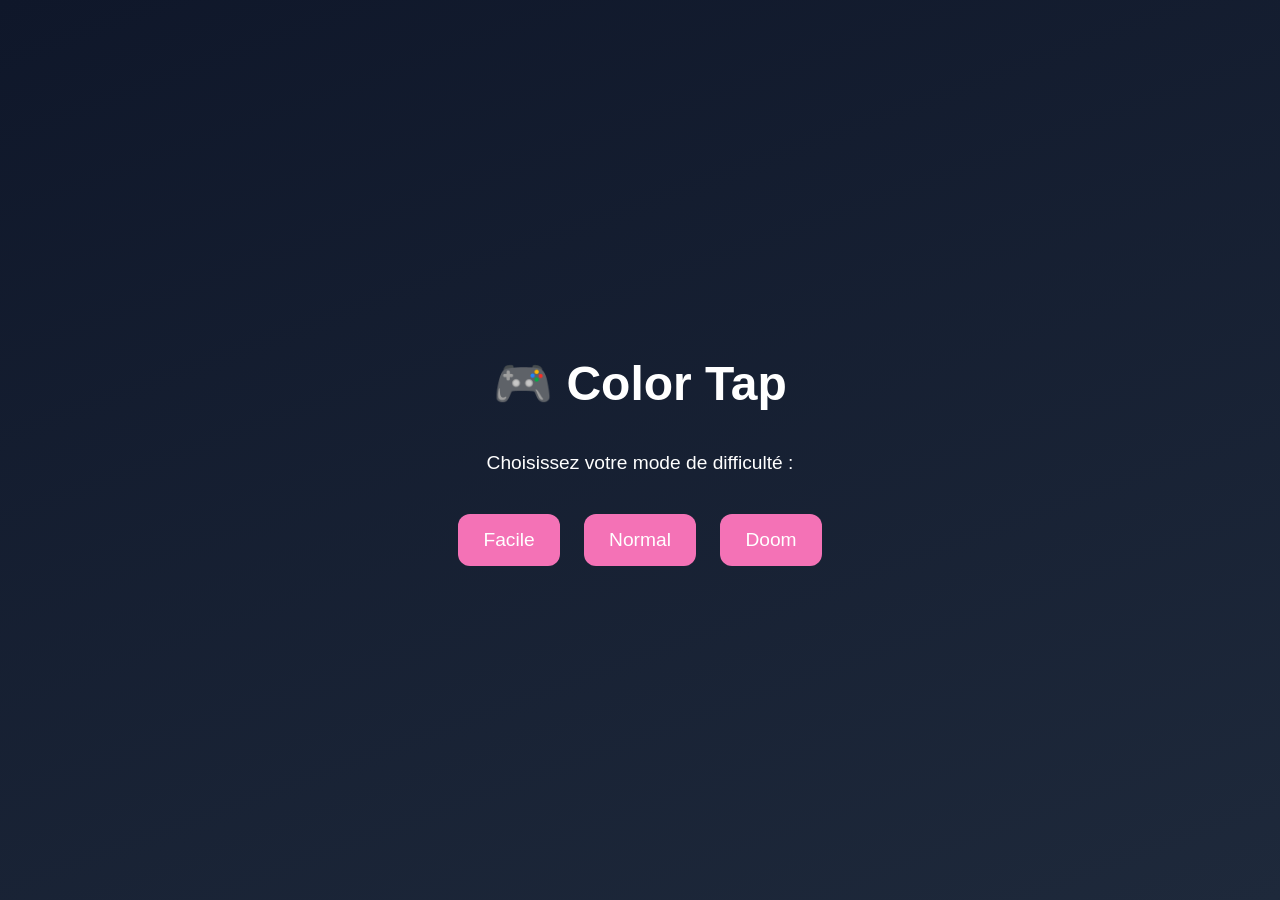
<file: index.html>
<!DOCTYPE html>
<html lang="fr">

<head>
    <meta charset="UTF-8">
    <title>Color Tap - Accueil</title>
    <style>
        body {
            margin: 0;
            height: 100vh;
            display: flex;
            flex-direction: column;
            justify-content: center;
            align-items: center;
            background: linear-gradient(160deg, #0f172a, #1e293b);
            color: white;
            font-family: sans-serif;
            text-align: center;
        }

        h1 {
            font-size: 3em;
            margin-bottom: 20px;
        }

        p {
            font-size: 1.2em;
            margin-bottom: 30px;
        }

        button {
            margin: 10px;
            padding: 15px 25px;
            font-size: 1.2em;
            border: none;
            border-radius: 12px;
            cursor: pointer;
            background: #f472b6;
            color: white;
            transition: 0.3s;
        }

        button:hover {
            transform: scale(1.1);
            background: #fb7185;
        }
    </style>
</head>

<body>

    <h1>🎮 Color Tap</h1>
    <p>Choisissez votre mode de difficulté :</p>

    <div>
        <button onclick="startGame('facile')">Facile</button>
        <button onclick="startGame('moyen')">Normal</button>
        <button onclick="startGame('doom')">Doom</button>
    </div>

    <script>
        function startGame(mode) {
            // Redirection vers game.html avec le mode choisi
            window.location.href = `game.html?mode=${mode}`;
        }
    </script>

</body>

</html>
</file>
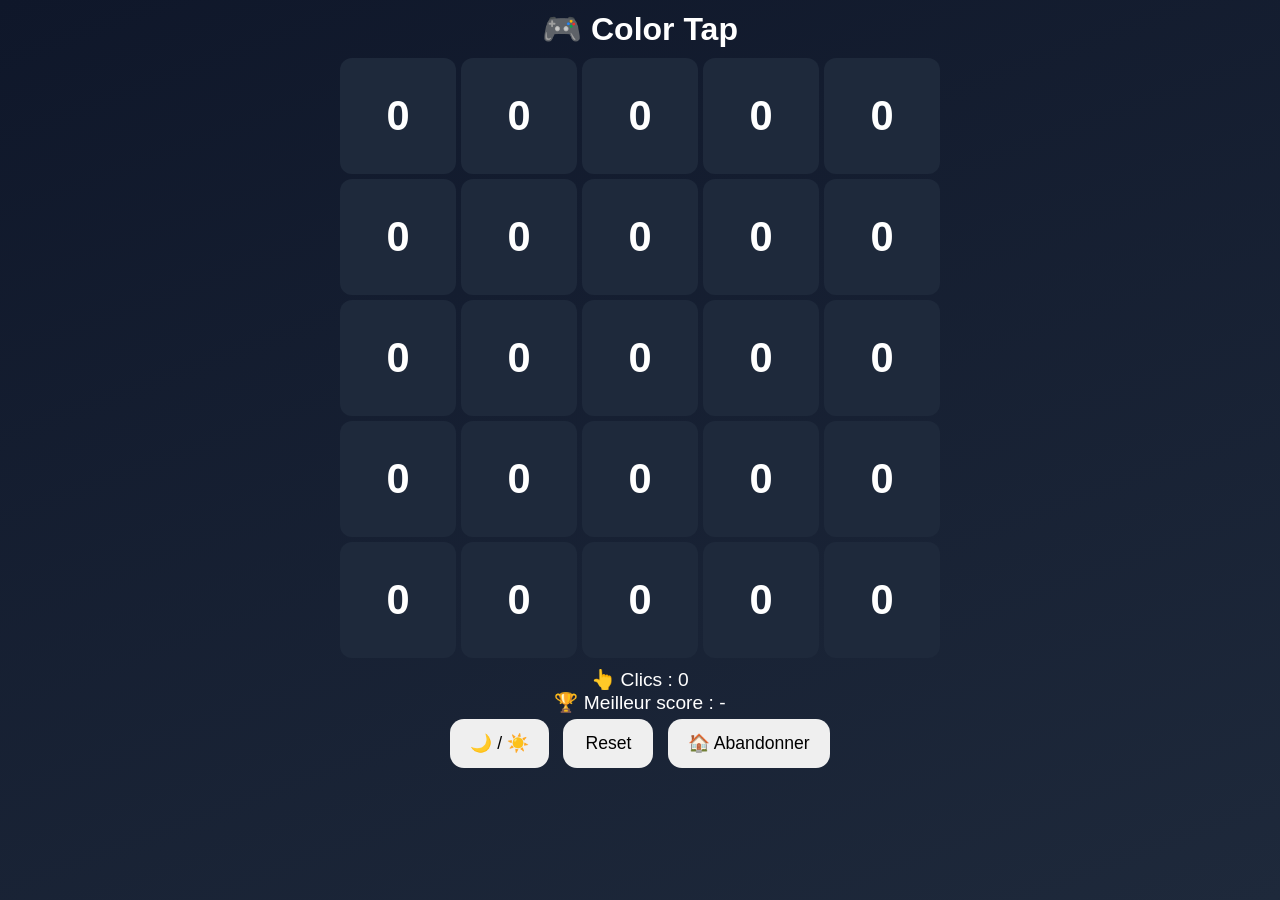
<file: game.html>
<!DOCTYPE html>
<html lang="fr">

<head>
  <meta charset="UTF-8">
  <title>Color Tap - Mobile</title>
  <style>
    body {
      margin: 0;
      font-family: sans-serif;
      display: flex;
      flex-direction: column;
      align-items: center;
      justify-content: flex-start;
      min-height: 100vh;
      transition: 0.3s;
      padding: 5px;
      box-sizing: border-box;
    }

    body.dark {
      background: linear-gradient(160deg, #0f172a, #1e293b);
      color: white;
    }

    body.light {
      background: #f1f5f9;
      color: #111;
    }

    h1 {
      margin: 5px;
      text-align: center;
      font-size: 2rem;
    }

    .grid {
      display: grid;
      grid-template-columns: repeat(5, 1fr);
      gap: 5px;
      width: 95vw;
      max-width: 600px;
      aspect-ratio: 1/1;
      margin: 5px 0;
    }

    .cell {
      background: #1e293b;
      border-radius: 12px;
      display: flex;
      justify-content: center;
      align-items: center;
      font-weight: bold;
      transition: 0.3s;
      user-select: none;
      touch-action: manipulation;
      font-size: calc(16px + 2vw);
    }

    .light .cell {
      background: white;
    }

    .cell:active {
      transform: scale(0.9);
    }

    .panel {
      margin-top: 5px;
      text-align: center;
      font-size: 1.2rem;
    }

    button {
      margin: 5px;
      padding: 14px 20px;
      border-radius: 14px;
      border: none;
      cursor: pointer;
      font-size: 1.1rem;
      min-width: 90px;
    }

    .popup {
      position: fixed;
      top: 0;
      left: 0;
      width: 100%;
      height: 100%;
      background: rgba(0, 0, 0, 0.7);
      display: flex;
      justify-content: center;
      align-items: center;
      z-index: 1000;
    }

    .popup-content {
      background: #1e293b;
      padding: 25px 20px;
      border-radius: 15px;
      text-align: center;
      color: white;
      width: 90%;
      max-width: 400px;
      font-size: 1.1rem;
      animation: pop 0.3s ease;
    }

    .popup-content h2 {
      font-size: 1.8rem;
      margin-bottom: 15px;
    }

    .buttons {
      display: flex;
      flex-direction: column;
      gap: 10px;
      margin-top: 15px;
    }

    .buttons button {
      font-size: 1.2rem;
      padding: 14px;
    }

    #showScoreBtn {
      margin-top: 10px;
      padding: 14px;
      font-size: 1.2rem;
    }

    .hidden {
      display: none;
    }

    /* Animation étoile */
    @keyframes starWin {
      0% {
        transform: scale(1) rotate(0deg);
        box-shadow: 0 0 0px gold;
      }

      50% {
        transform: scale(1.8) rotate(180deg);
        box-shadow: 0 0 40px gold, 0 0 60px gold;
      }

      100% {
        transform: scale(1) rotate(360deg);
        box-shadow: 0 0 20px gold;
      }
    }

    .star-found {
      animation: starWin 1.5s ease forwards;
    }

    /* Particules */
    .particle {
      position: absolute;
      width: 6px;
      height: 6px;
      background: gold;
      border-radius: 50%;
      pointer-events: none;
      animation: explode 0.8s ease forwards;
    }

    @keyframes explode {
      to {
        transform: translate(var(--x), var(--y));
        opacity: 0;
      }
    }

    @keyframes pop {
      from {
        transform: scale(0.7);
        opacity: 0;
      }

      to {
        transform: scale(1);
        opacity: 1;
      }
    }
  </style>
</head>

<body class="dark">

  <h1>🎮 Color Tap</h1>

  <div class="grid" id="grid"></div>

  <div class="panel">
    <div>👆 Clics : <span id="totalClicks">0</span></div>
    <div>🏆 Meilleur score : <span id="bestScore">-</span></div>
  </div>

  <div>
    <button onclick="toggleTheme()">🌙 / ☀️</button>
    <button onclick="resetGame()">Reset</button>
    <button onclick="goHome()">🏠 Abandonner</button>
  </div>

  <!-- POPUP VICTOIRE -->
  <div id="popup" class="popup hidden">
    <div class="popup-content">
      <h2>🎉 Bravo !</h2>
      <p>Tu as trouvé l’étoile en <strong id="finalScore"></strong> clics !</p>
      <div class="buttons">
        <button onclick="restartGame()">🔁 Rejouer</button>
        <button onclick="closePopup()">👀 Voir la grille</button>
        <button onclick="goHome()">🏠 Accueil</button>
      </div>
    </div>
  </div>

  <button id="showScoreBtn" class="hidden" onclick="showPopup()">📊 Revoir le score</button>

  <script>
    // ---- CONFIG ----
    const colors = ["#f472b6", "#fb7185", "#facc15", "#4ade80", "#22d3ee", "#60a5fa", "#a78bfa"];
    const grid = document.getElementById("grid");

    // ---- ÉTAT ----
    let savedColors = JSON.parse(localStorage.getItem("gridColors")) || Array(25).fill(null);
    let clickCounts = JSON.parse(localStorage.getItem("clickCounts")) || Array(25).fill(0);
    let totalClicks = JSON.parse(localStorage.getItem("totalClicks")) || 0;
    let bestScore = JSON.parse(localStorage.getItem("bestScore")) || null;
    let starUnlocked = JSON.parse(localStorage.getItem("starUnlocked")) || false;

    // Récup mode depuis URL (facile, moyen, doom)
    const urlParams = new URLSearchParams(window.location.search);
    let gameMode = urlParams.get("mode") || "facile";

    // Placement étoile
    let starIndex = JSON.parse(localStorage.getItem("starIndex")) ?? Math.floor(Math.random() * 25);
    let starClicksRequired = JSON.parse(localStorage.getItem("starClicksRequired"));
    if (!starClicksRequired) {
      switch (gameMode) {
        case "facile": starClicksRequired = 2; break;
        case "moyen": starClicksRequired = Math.floor(Math.random() * 3) + 4; break;
        case "doom": starClicksRequired = Math.floor(Math.random() * 9) + 2; break;
      }
    }

    // UI initial
    document.getElementById("totalClicks").textContent = totalClicks;
    document.getElementById("bestScore").textContent = bestScore ?? "-";

    function save() {
      localStorage.setItem("gridColors", JSON.stringify(savedColors));
      localStorage.setItem("clickCounts", JSON.stringify(clickCounts));
      localStorage.setItem("totalClicks", totalClicks);
      localStorage.setItem("bestScore", bestScore);
      localStorage.setItem("starIndex", starIndex);
      localStorage.setItem("starClicksRequired", starClicksRequired);
      localStorage.setItem("starUnlocked", starUnlocked);
    }

    function getRandomColor() { return colors[Math.floor(Math.random() * colors.length)]; }

    function createParticles(x, y) {
      for (let i = 0; i < 15; i++) {
        const p = document.createElement("div");
        p.className = "particle";
        const angle = Math.random() * 2 * Math.PI;
        const distance = Math.random() * 80;
        p.style.setProperty("--x", Math.cos(angle) * distance + "px");
        p.style.setProperty("--y", Math.sin(angle) * distance + "px");
        p.style.left = x + "px";
        p.style.top = y + "px";
        document.body.appendChild(p);
        setTimeout(() => p.remove(), 800);
      }
    }

    // ---- CREATION GRILLE ----
    for (let i = 0; i < 25; i++) {
      const cell = document.createElement("div");
      cell.classList.add("cell");
      if (savedColors[i]) cell.style.backgroundColor = savedColors[i];
      cell.textContent = clickCounts[i];
      if (starUnlocked && i === starIndex) cell.textContent = "⭐";

      cell.addEventListener("click", () => {
        const color = getRandomColor();
        cell.style.backgroundColor = color;

        clickCounts[i]++;
        savedColors[i] = color;
        cell.textContent = clickCounts[i];

        // ---- découverte étoile ----
        if (!starUnlocked && i === starIndex && clickCounts[i] >= starClicksRequired) {
          starUnlocked = true;
          cell.textContent = "⭐";

          if (!bestScore || totalClicks < bestScore) bestScore = totalClicks;

          cell.classList.add("star-found");
          if (navigator.vibrate) navigator.vibrate([100, 50, 100]);

          const rect = cell.getBoundingClientRect();
          createParticles(rect.left + rect.width / 2, rect.top + rect.height / 2);

          // Pop-up différé 2s
          setTimeout(() => {
            document.getElementById("finalScore").textContent = totalClicks;
            document.getElementById("popup").classList.remove("hidden");
          }, 2000);
        }

        totalClicks++;
        document.getElementById("totalClicks").textContent = totalClicks;
        document.getElementById("bestScore").textContent = bestScore ?? "-";
        save();
      });

      grid.appendChild(cell);
    }

    // ---- FONCTIONS ----
    function goHome() { window.location.href = "index.html"; }
    function closePopup() {
      document.getElementById("popup").classList.add("hidden");
      document.getElementById("showScoreBtn").classList.remove("hidden");
    }
    function showPopup() { document.getElementById("popup").classList.remove("hidden"); }
    function restartGame() { localStorage.clear(); location.reload(); }
    function resetGame() { localStorage.clear(); location.reload(); }
    function toggleTheme() {
      document.body.classList.toggle("dark");
      document.body.classList.toggle("light");
    }
  </script>

</body>
</html>
</file>
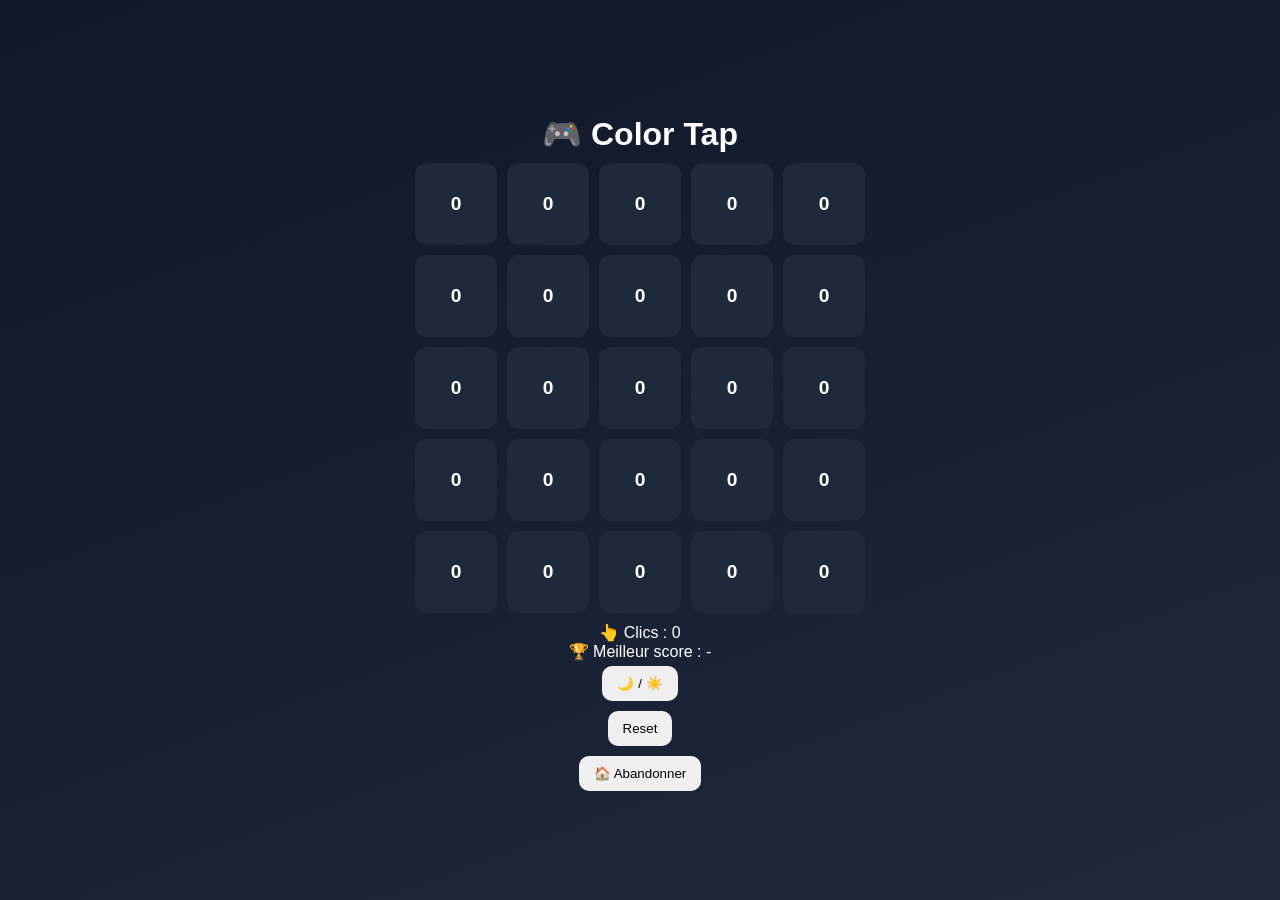
<file: gameJson.html>
<!DOCTYPE html>
<html lang="fr">

<head>
  <meta charset="UTF-8">
  <title>Color Tap - Jeu</title>
  <meta name="viewport" content="width=device-width, initial-scale=1.0">
  <style>
    /* --- Global --- */
    body {
      margin: 0;
      font-family: sans-serif;
      display: flex;
      flex-direction: column;
      align-items: center;
      justify-content: center;
      min-height: 100vh;
      transition: 0.3s;
    }

    body.dark {
      background: linear-gradient(160deg, #0f172a, #1e293b);
      color: white;
    }

    body.light {
      background: #f1f5f9;
      color: #111;
    }

    h1 {
      margin: 10px;
      font-size: 2rem;
    }

    /* --- Grille --- */
    .grid {
      display: grid;
      grid-template-columns: repeat(5, 1fr);
      gap: 10px;
      width: 90vw;
      max-width: 450px;
    }

    .cell {
      aspect-ratio: 1;
      border-radius: 12px;
      background: #1e293b;
      display: flex;
      justify-content: center;
      align-items: center;
      font-weight: bold;
      font-size: 1.2rem;
      transition: 0.3s;
      user-select: none;
      touch-action: manipulation;
    }

    .light .cell {
      background: white;
    }

    .cell:active {
      transform: scale(0.9);
    }

    /* --- Buttons --- */
    button {
      margin: 5px;
      padding: 10px 15px;
      border-radius: 10px;
      border: none;
      cursor: pointer;
    }

    .panel {
      margin-top: 10px;
      text-align: center;
    }

    /* --- Animation étoile --- */
    @keyframes starWin {
      0% {
        transform: scale(1) rotate(0deg);
        box-shadow: 0 0 0px gold;
      }

      50% {
        transform: scale(1.8) rotate(180deg);
        box-shadow: 0 0 40px gold, 0 0 60px gold;
      }

      100% {
        transform: scale(1) rotate(360deg);
        box-shadow: 0 0 20px gold;
      }
    }

    .star-found {
      animation: starWin 1.5s ease forwards;
    }

    /* --- Particules --- */
    .particle {
      position: absolute;
      width: 6px;
      height: 6px;
      background: gold;
      border-radius: 50%;
      pointer-events: none;
      animation: explode 0.8s ease forwards;
    }

    @keyframes explode {
      to {
        transform: translate(var(--x), var(--y));
        opacity: 0;
      }
    }

    /* --- Popup victoire --- */
    .popup {
      position: fixed;
      top: 0;
      left: 0;
      width: 100%;
      height: 100%;
      background: rgba(0, 0, 0, 0.6);
      display: flex;
      justify-content: center;
      align-items: center;
      z-index: 1000;
    }

    .popup-content {
      background: #1e293b;
      padding: 25px;
      border-radius: 15px;
      text-align: center;
      color: white;
      animation: pop 0.3s ease;
    }

    @keyframes pop {
      from {
        transform: scale(0.7);
        opacity: 0;
      }

      to {
        transform: scale(1);
        opacity: 1;
      }
    }

    .buttons button {
      margin: 10px;
    }

    .hidden {
      display: none;
    }
  </style>
</head>

<body class="dark">
  <h1>🎮 Color Tap</h1>

  <div class="grid" id="grid"></div>

  <div class="panel">
    <div>👆 Clics : <span id="totalClicks">0</span></div>
    <div>🏆 Meilleur score : <span id="bestScore">-</span></div>
  </div>

  <button onclick="toggleTheme()">🌙 / ☀️</button>
  <button onclick="resetGame()">Reset</button>
  <button onclick="goHome()">🏠 Abandonner</button>

  <!-- Popup victoire -->
  <div id="popup" class="popup hidden">
    <div class="popup-content">
      <h2>🎉 Bravo !</h2>
      <p>Tu as trouvé l’étoile en <strong id="finalScore"></strong> clics !</p>
      <div class="buttons">
        <button onclick="restartGame()">🔁 Rejouer</button>
        <button onclick="closePopup()">👀 Voir la grille</button>
        <button onclick="goHome()">🏠 Accueil</button>
      </div>
    </div>
  </div>

  <script>
    const grid = document.getElementById("grid");
    const colors = ["#f472b6", "#fb7185", "#facc15", "#4ade80", "#22d3ee", "#60a5fa", "#a78bfa"];
    let gameMode = new URLSearchParams(window.location.search).get("mode") || "facile";

    let savedColors = Array(25).fill(null);
    let clickCounts = Array(25).fill(0);
    let totalClicks = 0;
    let bestScore = null;
    let starUnlocked = false;
    let starIndex = 0;
    let starClicksRequired = 2;

    // Charger grid.json depuis la racine
    fetch('grid.json')
      .then(r => r.json())
      .then(data => {
        savedColors = data[gameMode].gridColors;
        starIndex = data[gameMode].starIndex;
        starClicksRequired = data[gameMode].starClicksRequired;
        createGrid();
      });

    function save() {
      localStorage.setItem("gridColors", JSON.stringify(savedColors));
      localStorage.setItem("clickCounts", JSON.stringify(clickCounts));
      localStorage.setItem("totalClicks", totalClicks);
      localStorage.setItem("bestScore", bestScore);
      localStorage.setItem("starUnlocked", starUnlocked);
    }

    function getRandomColor() { return colors[Math.floor(Math.random() * colors.length)]; }

    function createParticles(x, y) {
      for (let i = 0; i < 15; i++) {
        const p = document.createElement("div");
        p.className = "particle";
        const angle = Math.random() * 2 * Math.PI;
        const distance = Math.random() * 80;
        p.style.setProperty("--x", Math.cos(angle) * distance + "px");
        p.style.setProperty("--y", Math.sin(angle) * distance + "px");
        p.style.left = x + "px";
        p.style.top = y + "px";
        document.body.appendChild(p);
        setTimeout(() => p.remove(), 800);
      }
    }

    function createGrid() {
      grid.innerHTML = "";
      for (let i = 0; i < 25; i++) {
        const cell = document.createElement("div");
        cell.classList.add("cell");
        if (savedColors[i]) cell.style.backgroundColor = savedColors[i];
        cell.textContent = clickCounts[i];

        if (starUnlocked && i === starIndex) cell.textContent = "⭐";

        cell.addEventListener("click", () => {
          const color = getRandomColor();
          cell.style.backgroundColor = color;
          clickCounts[i]++;
          totalClicks++;
          cell.textContent = clickCounts[i];
          savedColors[i] = color;

          if (!starUnlocked && i === starIndex && clickCounts[i] >= starClicksRequired) {
            starUnlocked = true;
            cell.textContent = "⭐";
            cell.classList.add("star-found");
            const rect = cell.getBoundingClientRect();
            createParticles(rect.left + rect.width / 2, rect.top + rect.height / 2);

            setTimeout(() => {
              document.getElementById("finalScore").textContent = totalClicks;
              document.getElementById("popup").classList.remove("hidden");
            }, 2000);
          }

          document.getElementById("totalClicks").textContent = totalClicks;
          document.getElementById("bestScore").textContent = bestScore ?? "-";
          save();
        });

        grid.appendChild(cell);
      }
    }

    function closePopup() { document.getElementById("popup").classList.add("hidden"); }
    function restartGame() { localStorage.clear(); location.reload(); }
    function resetGame() { localStorage.clear(); location.reload(); }
    function toggleTheme() { document.body.classList.toggle("dark"); document.body.classList.toggle("light"); }
    function goHome() { window.location.href = "index.html"; }
  </script>
</body>
</html>
</file>
